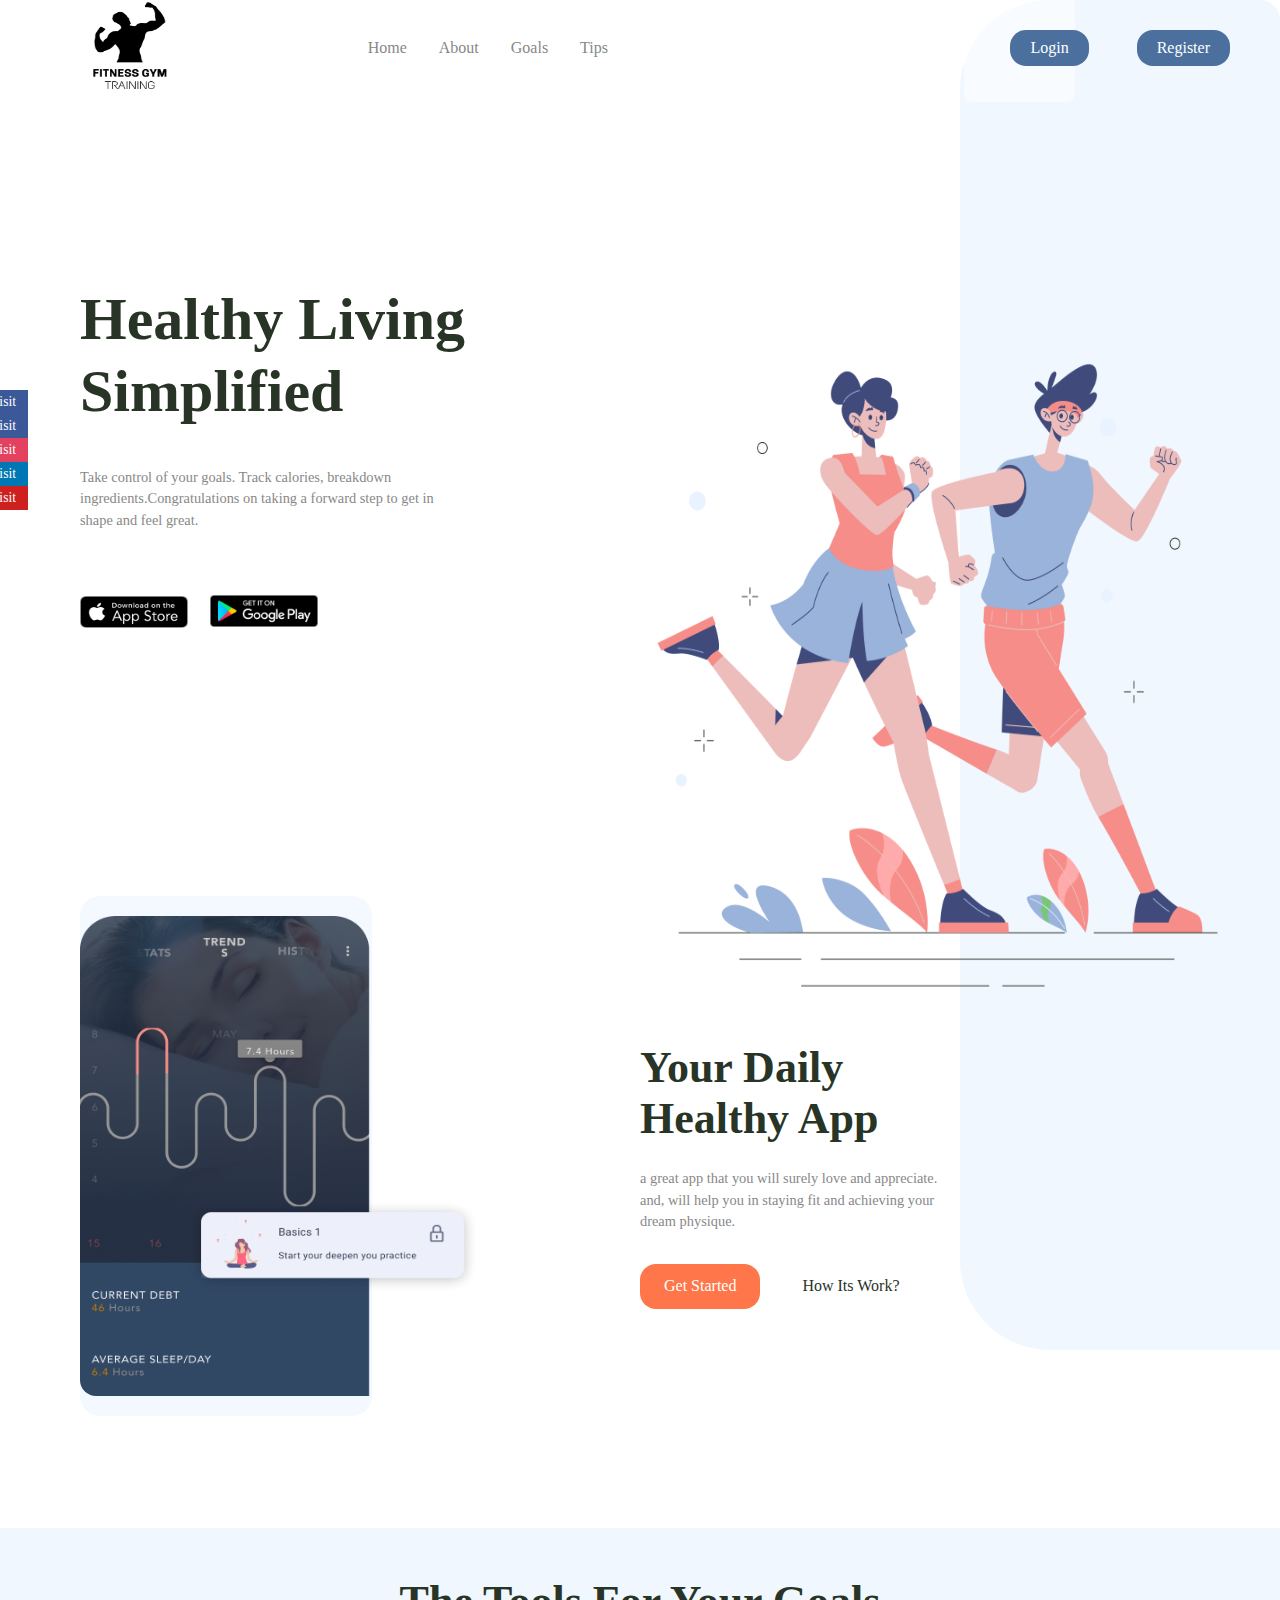
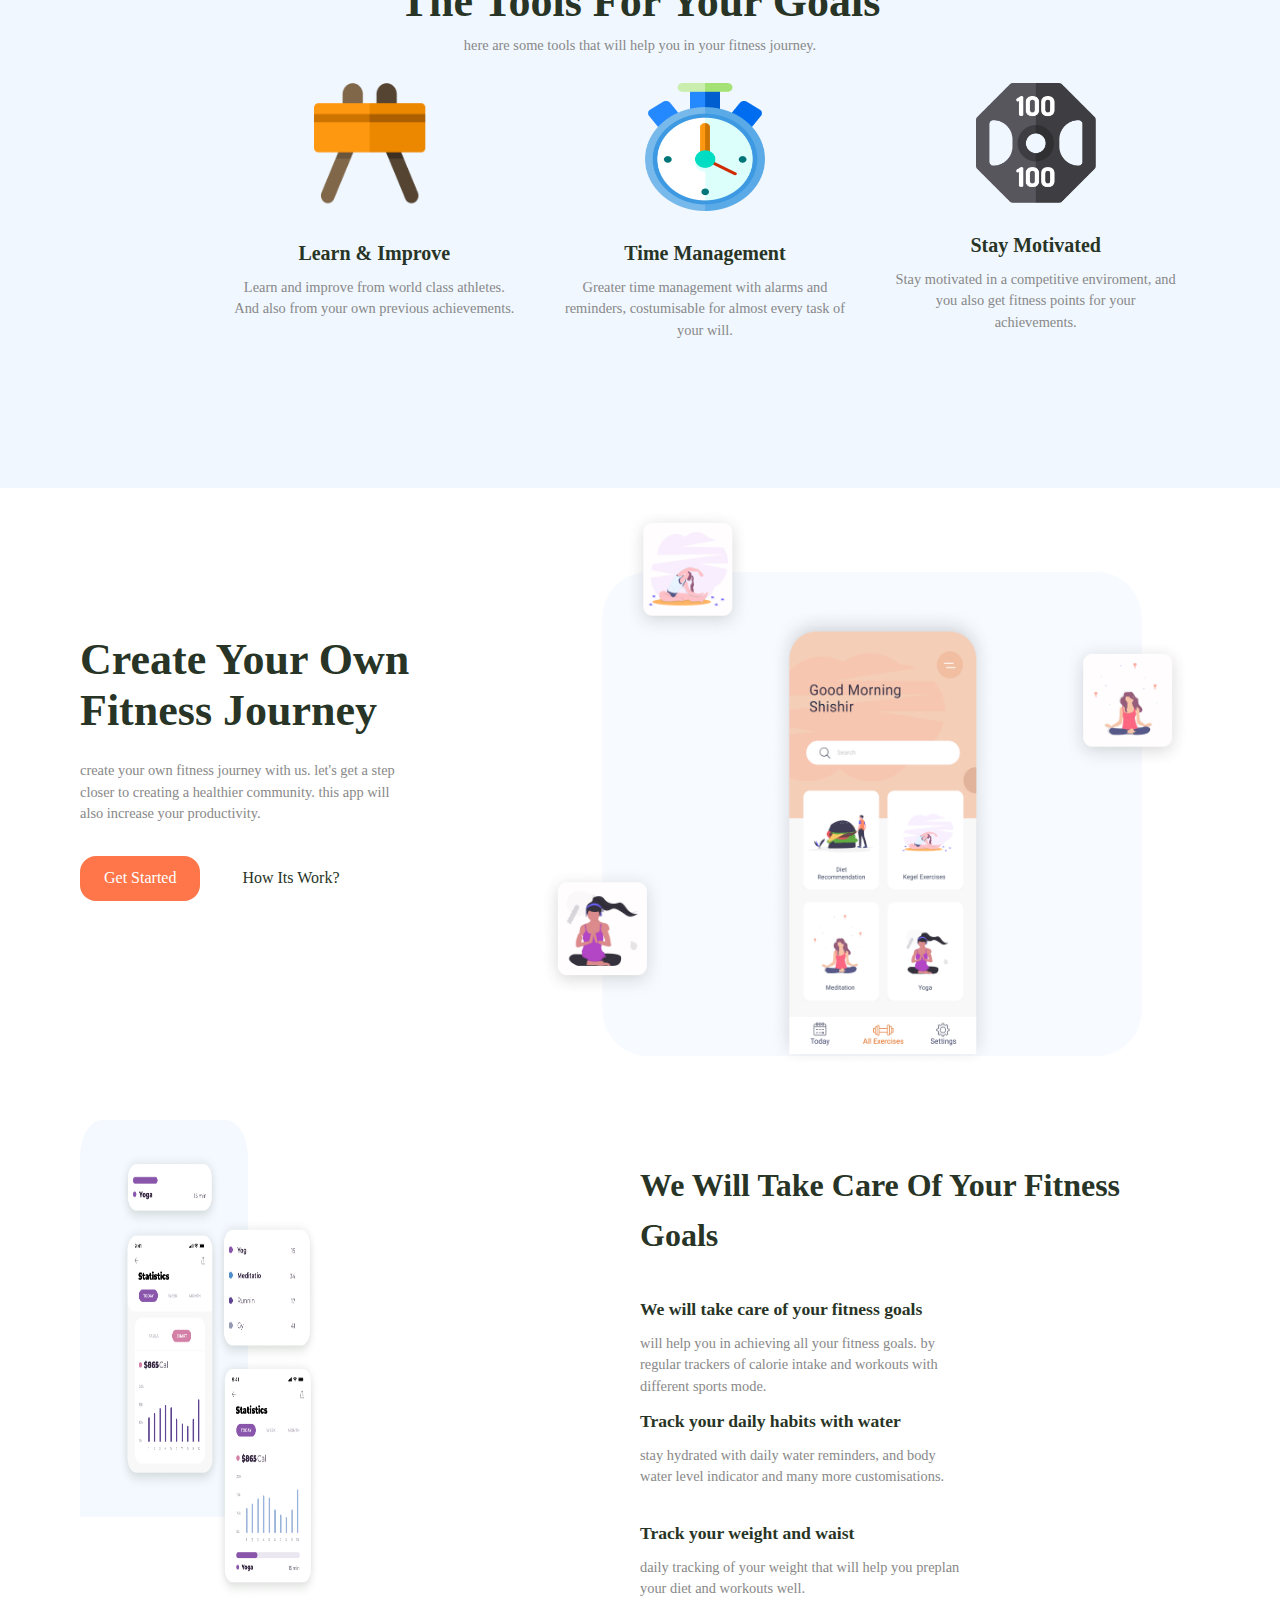
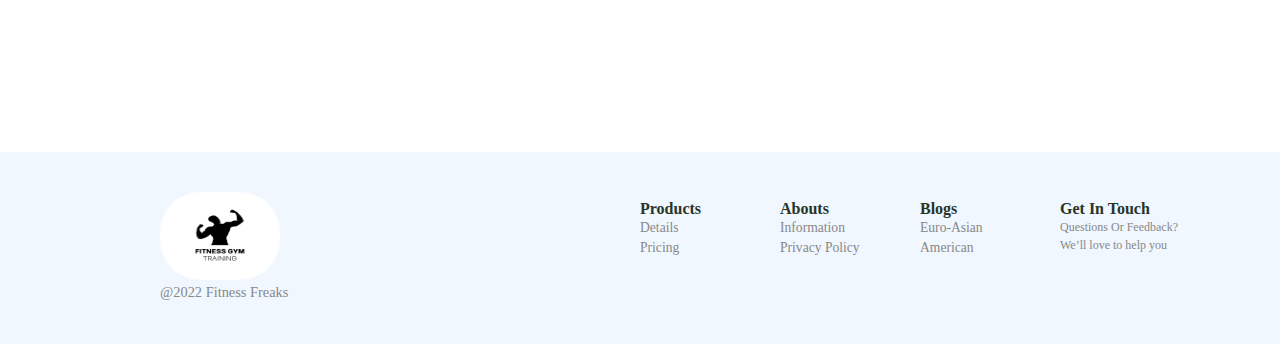
<file: index.html>
<!DOCTYPE html>
<html lang="en">
  <head>
    <meta charset="UTF-8" />
    <meta http-equiv="X-UA-Compatible" content="IE=edge" />
    <meta name="viewport" content="width=device-width, initial-scale=1.0" />
    <link
      rel="stylesheet"
      href="https://cdnjs.cloudflare.com/ajax/libs/font-awesome/5.15.0/css/all.min.css"
      integrity="sha512-BnbUDfEUfV0Slx6TunuB042k9tuKe3xrD6q4mg5Ed72LTgzDIcLPxg6yI2gcMFRyomt+yJJxE+zJwNmxki6/RA=="
      crossorigin="anonymous"
      referrerpolicy="no-referrer"
    />
    <title> Fitness Freaks </title>
    <link rel="stylesheet" href="CSS/style.css" />
  </head>
  <body>
    <header>
      <nav>
        <!-- left side menu  -->
        <div class="left-side-menu">
          <div class="logo">
            <a href="#">
              <img src="images/logo1.png" class="logoimg" alt="logo" style="width: 180px; height: 150px;" />
            </a>
          </div>

          <div class="sub-menu">
            <a href="#">
              <li>Home</li>
            </a>
            <a href="#section-two">
              <li>About</li>
            </a>
            <a href="#section-third">
              <li>Goals</li>
            </a>
            <a href="#section-five">
              <li>Tips</li>
            </a>
          </div>
        </div>

        <!-- right side menu  -->
        <div class="right-side-menu">
          <div class="sub-menu">
            <a href="LOGIN.HTML">
              <button>Login</button>
            </a>
            <button>Register</button>
          </div>
        </div>
      </nav>
    </header>

    <!-- -------------- our hero section start----------------- -->
    <section class="main-hero-section">
      <!-- left side code   -->
      <div class="hero-left-side">
        <h1>Healthy living simplified</h1>
        <p>
          Take control of your goals. Track calories, breakdown
          ingredients.Congratulations on taking a forward step to get in shape
          and feel great.
        </p>
        <div class="button-group">
          <a href="https://www.apple.com/in/app-store/">
            <img
              src="images/appstore.png"
              alt="appstore"
              class="appStore"
            />
          </a>
          <a href="https://play.google.com/store/apps/details?id=com.google.android.apps.fitness">
            <img src="images/googlePlay.png" alt="googlePlay" />
          </a>
        </div>
      </div>
      <!-- right side code   -->
      <div class="hero-right-side">
        <img src="images/heropage.png" alt="heropageImg" />
      </div>
    </section>
    <!-- -------------------our 2nd section start ----------------- -->

    <section class="common-section" id="section-two">
      <!-- left side of section 2  -->
      <div class="left-side">
        <figure>
          <img id= "sec2" src="images/section2pic.png" alt="section2" />
        </figure>
      </div>

      <!-- right side of section 2  -->
      <div class="right-side">
        <h2>Your Daily Healthy App</h2>
        <p>
          A great app that you will surely love and appreciate. And, will help you in staying fit and achieving your dream physique.
        </p>
        <div class="button-group">
          <button class="common-button">get started</button>
          <button class="common-button-normal">how its work?</button>
        </div>
      </div>
    </section>

    <!----------------- our 3rd section start --------------------->
    <section class="section-third" id="section-third">
      <h2>The Tools For Your Goals</h2>
      <p id="here">
        here are some tools that will help you in your fitness journey.
      </p><br><br>
      <div class="section-third-task">
        <div class="task-1">
          <img src="images/sectionIcon1.png" alt="icon1" />
          <h3>Learn & Improve</h3>
          <p>
            Learn and improve from world class athletes. And also from your own previous achievements.
          </p>
        </div>

        <div class="task-2">
          <img src="images/sectionIcon2.png" alt="icon1" />
          <h3>Time Management</h3>
          <p>
            Greater time management with alarms and reminders, costumisable for almost every task of your will.
          </p>
        </div>

        <div class="task-3">
          <img src="images/sectionIcon3.png" alt="icon1" />
          <h3>Stay Motivated</h3>
          <p>
            Stay motivated in a competitive enviroment, and you also get fitness points for your achievements.
          </p>
    </section>
    <!-- ---------------- our 4th section start -------------------->

    <section class="common-section" id="section-four">
      <!-- right side of section 2  -->
      <div class="right-side">
        <h2>Create Your Own Fitness Journey</h2>
        <p>
          Create your own fitness journey with us. Let's get a step closer to creating a healthier community. This app will also increase your productivity. 
        </p>
        <div class="button-group">
          <button class="common-button">get started</button>
          <button class="common-button-normal">how its work?</button>
        </div>
      </div>

      <!-- left side of section 2  -->
      <div class="left-side">
        <img src="images/section4img.png" alt="section2" />
      </div>
    </section>

    <!-- --------------- our 5th section start ----------------->

    <section class="common-section" id="section-five">
      <!-- left side of section 2  -->
      <div class="left-side">
        <img src="images/section5.png" alt="section5" />
      </div>

      <!-- right side of section 2  -->
      <div class="right-side">
        <h2>We Will Take Care Of Your Fitness Goals</h2>

        <div class="fitness-goals">
          <div class="rule1">
            <h3>
              <i class="fas fa-heart"></i> We will take care of your fitness
              goals
            </h3>
            <p>
              Will help you in achieving all your fitness goals. By regular trackers of calorie intake and workouts with
			  different sports mode.
            </p>
          </div>

          <div class="rule2">
            <h3>
              <i class="fas fa-heart"></i> Track your daily habits with water
            </h3>
            <p>
              Stay hydrated with daily water reminders, and body water level indicator and many more customisations.			  
            </p>
          </div>

          <div class="rule3">
            <h3><i class="fas fa-heart"></i> Track your weight and waist</h3>
            <p>
              Daily tracking of your weight that will help you preplan your diet and workouts well. 
            </p>
          </div>
        </div>
      </div>
    </section>

    <!-- --------------------- our 6th section start--------------------->

    <footer>
      <div class="logo-div">
        <img src="images/logo1.png" alt="logo" />
        <p>@2022 Fitness Freaks</p>
      </div>

      <div class="footer-menu">
        <div class="footer-div-2">
          <h4>Products</h4>
          <a href="#"><li>Details</li></a>
          <a href="#"><li>Pricing</li></a>
        </div>

        <div class="footer-div-3">
          <h4>Abouts</h4>
          <a href="#"><li>Information</li></a>
          <a href="#"><li>Privacy Policy</li></a>
        </div>

        <div class="footer-div-4">
          <h4>Blogs</h4>
          <a href="#"><li>Euro-Asian</li></a>
          <a href="#"><li>American</li></a>
        </div>

        <div class="footer-div-5">
          <h4>Get In Touch</h4>
          <a href="#"><li>Questions Or Feedback?</li></a>
          <a href="#"><li>We’ll love to help you</li></a>
        </div>
      </div>
    </footer>

    <!-------------- our 7th section  social media start ----------------- -->

    <div class="icon-bar">
      <a href="https://www.facebook.com/arnold" class="facebook" target="_blank">
        click here to visit <i class="fab fa-facebook-square"></i>
      </a>

      <a href="https://t.me/AASchwarzenegger" class="telegram" target="_blank">
        click here to visit <i class="fab fa-telegram-plane"></i>
      </a>

      <a
        href="https://instagram.com/cbum?igshid=YmMyMTA2M2Y="
        class="instagram"
        target="_blank"
      >
        click here to visit <i class="fab fa-instagram"></i>
      </a>

      <a href="https://www.linkedin.com/in/arnold-schwarzenegger" class="linkedin" target="_blank">
        click here to visit <i class="fab fa-linkedin"></i>
      </a>

      <a
        href="https://www.youtube.com/@ChrisBumstead"
        class="youtube"
        target="_blank"
      >
        click here to visit <i class="fab fa-youtube-square"></i>
      </a>
    </div>
  </body>
</html>
</file>
<file: CSS/style.css>
* {
  margin: 0;
  padding: 0;
  box-sizing: border-box;
}

html {
  font-size: 62.5%;
  scroll-behavior: smooth;
}

body {
  --main-color: #283526;
  --primry-color: #888888;
  --button-background: #4b709e;
  --primary-button-background: #fe7649;
  --background-color: #f0f7ff;
}

h1,
h2 {
  font-family: Avenir LT Std;
  color: var(--main-color);
}

h4,
h3 {
  font-family: "muli";
  color: var(--main-color);
}

h3 {
  font-weight: 750;
  font-size: 2.2rem;
  line-height: 6rem;
  text-transform: capitalize;
}

p,
a,
li,
button {
  font-family: "muli";
  color: var(--primry-color);
}

p {
  font-size: 1.8rem;
  line-height: 150%;
  font-style: normal;
  font-weight: normal;
}

a {
  text-decoration: none;
  cursor: pointer;
}

li {
  list-style: none;
}

button {
  padding: 1rem 3rem;
  border-radius: 2rem;
  border: none;
  outline: none;
  line-height: 3.6rem;
  text-transform: capitalize;
  cursor: pointer;
  font-style: normal;
  font-weight: normal;
  font-size: 2rem;
}

/* ------------------------- our menu style ----------------------- */
header {
  padding: 0 20rem;
}

header nav {
  display: flex;
  justify-content: space-between;
  align-items: center;
  width: 100%;
  height: 12rem;
}

header nav .left-side-menu {
  display: flex;
  justify-content: space-between;
  align-items: center;
  width: 50%;
}

header nav .left-side-menu a img {
  width: 13rem;
  height: 5.5rem;
}

header nav .left-side-menu .sub-menu {
  height: inherit;
  display: flex;
  position: relative;
  z-index: 99;
}

.logoimg{
  margin-left: -40px;
}

header nav .left-side-menu .sub-menu a {
  margin-right: 4rem;
}

header nav .left-side-menu .sub-menu a li {
  font-size: 2rem;
  line-height: 3.6rem;
  text-transform: capitalize;
  transition: all 0.2s;
}

header nav .left-side-menu .sub-menu a li:hover {
  color: var(--button-background);
}

/* right side menu css style  */

header .right-side-menu {
  width: 50%;
  display: flex;
  justify-content: end;
}

header .right-side-menu .sub-menu {
  width: 100%;
  height: inherit;
  display: flex;
  align-items: center;
  justify-content: flex-end;
}

header .right-side-menu .sub-menu a {
  margin-right: 4rem;
  padding: 0.7rem 2rem;
  background: rgba(255, 255, 255, 0.5);
  font-size: 2rem;
  cursor: pointer;
  border-radius: 1rem;
  position: relative;
  z-index: 9;
}

header .right-side-menu .sub-menu button {
  padding: 0.5rem 2.5rem;
  background-color: var(--button-background);
  color: #fff;
  position: relative;
  z-index: 9;
  margin: 30px;
}
.right-side-menu .sub-menu button:last-child {
  margin-right: -30px;
}

header .right-side-menu .sub-menu button:hover {
  background: #1b3d68;
}

header .right-side-menu .sub-menu a li:hover {
  color: var(--button-background);
}

/* ----------------------- our hero css style -------------------------- */
.main-hero-section {
  padding: 0 20rem;
  width: 100%;
  height: 100%;
  display: flex;
  justify-content: space-between;
  align-items: center;
  margin-bottom: 10rem;
}

.main-hero-section .hero-left-side {
  width: 50%;
  height: 80vh;
  display: flex;
  justify-content: center;
  align-items: flex-start;
  flex-direction: column;
}

.main-hero-section h1 {
  width: 55rem;
  font-size: 7.5rem;
  line-height: 9rem;
  margin-bottom: 5rem;
  text-transform: capitalize;
}

.main-hero-section p {
  margin-bottom: 8rem;
  width: 45rem;
}

.main-hero-section a img {
  width: 13.5rem;
  height: 4rem;
}

.main-hero-section .button-group .appStore {
  height: 4.3rem;
  margin-bottom: -0.4rem;
}

.main-hero-section .button-group a:first-child {
  margin-right: 2.5rem;
}

/* ------------------- our hero right side css style ---------------------- */
.main-hero-section .hero-right-side {
  width:25%;
  height: 150vh;
  background: var(--background-color);
  position: absolute;
  right: 0;
  top: 0;
  border-radius: 90px 20px 0px 90px;
  display: flex;
  justify-content: center;
  align-items: center;
}

.main-hero-section .hero-right-side img {
  width: 80rem;
  height: 90rem;
  margin-right: 43rem;
}

/* ------------------- our 2nd section left side css style ------------------- */

.common-section {
  width: 100%;
  height: 70rem;
  display: grid;
  grid-template-columns: 1fr 1fr;
  margin-bottom: 9rem;
  padding: 0 20rem;
}

.common-section .left-side {
  width: inherit;
  height: inherit;
}

.common-section .left-side figure {
  width: 36.5rem;
  height: 65rem;
  background: #f3f9ff;
  border-radius: 20px;
}

.common-section .left-side img {
  width: 30rem;
  height: 60rem;
  border-radius: 2rem;
  margin-left: -8rem;
  margin-top: 2.5rem;
}

/* ------------------- our 2nd section right side css style ------------------------ */

.common-section .right-side {
  width: inherit;
  height: inherit;
  display: flex;
  justify-content: center;
  align-items: flex-start;
  flex-direction: column;
}

.common-section .right-side h2 {
  width: 40rem;
  font-style: normal;
  font-size: 5.5rem;
  font-weight: bold;
  line-height: 6.3rem;
  margin-bottom: 3rem;
  text-transform: capitalize;
}

.common-section .right-side p {
  width: 40.3rem;
  height: 9rem;
  text-transform: lowercase;
  margin-bottom: 3rem;
}

.common-section .right-side .common-button {
  padding: 1rem 3rem;
  background-color: var(--primary-button-background);
  margin-right: 2rem;
  color: #fff;
}

.common-section .right-side button:last-child {
  color: var(--main-color);
  background-color: transparent;
}

.common-section .right-side .common-button:hover {
  background: #cc491d;
}

.common-section .right-side .common-button-normal:hover {
  background: var(--primary-button-background);
  color: #f0f7ff;
}

#sec2{
  width: 50rem;
  height: 60rem;
  border-radius: 2rem;
  margin-left: 0rem;
  margin-top: 2.5rem;
}

/* ------------------- our 3rd section  css style ---------------------- */

.section-third {
  width: 100%;
  height: 70rem;
  background: var(--background-color);
  padding: 3rem 20rem;
}

.section-third h2 {
  font-size: 5.5rem;
  margin-bottom: 1rem;
  margin-top: 3rem;
  text-align: center;
}

.section-third p {
  max-width: 300px;
  margin: 0 auto;
  text-align: center;
  padding: 0 1rem;
}
#here{
  max-width: 500px;
}


.section-third .section-third-task {
  display: grid;
  grid-template-columns: 1fr 1fr 1fr;
  grid-column-gap: 4rem;
}

.section-third .section-third-task .task-1,
.section-third .section-third-task .task-2,
.section-third .section-third-task .task-3 {
  padding: 1rem;
  text-align: center;
  transition: all 0.3s linear;
  border-radius: 2rem;
  margin-right: -130px;
}

.section-third .section-third-task .task-1 h3,
.section-third .section-third-task .task-2 h3,
.section-third .section-third-task .task-3 h3 {
  font-size: 2.5rem;
  text-transform: capitalize;
  margin-top: 2rem;
}

.section-third .section-third-task .task-1 img,
.section-third .section-third-task .task-2 img,
.section-third .section-third-task .task-3 img {
  width: 15rem;
  height: 15rem;
  transition: all 0.3s;
}

.section-third .section-third-task .task-1 img,
.section-third .section-third-task .task-2 img {
  height: 16rem;
}

.section-third .section-third-task .task-1:hover > img,
.section-third .section-third-task .task-2:hover > img,
.section-third .section-third-task .task-3:hover > img {
  transform: rotate(360deg);
}

/* ------------------- our 4th section  css style -------------------- */

#section-four .right-side h2 {
  width: 50rem;
}

#section-four .left-side img {
    width: 650px;
    height: inherit;
    margin-right: 10px;
}

/* ------------------- our 5th section  css style------------------------- */

#section-five .left-side img {
  margin: 0;
}

#section-five .right-side {
  justify-content: flex-start;
  padding-top: 5rem;
}

#section-five .right-side h2 {
  width: 63rem;
  font-weight: 900;
  font-size: 4rem;
  line-height: 6.3rem;
}

#section-five .right-side h3 {
  text-transform: none;
}

#section-five .right-side p {
  height: 3rem;
}

#section-five .right-side div {
  margin-bottom: 5rem;
}

.fa-heart {
  color: #f75d5d;
}

/* ------------------- our 6th section Footer css style ------------------------ */

footer {
  width: 100%;
  background: var(--background-color);
  height: auto;
  padding: 5rem 20rem;
  display: grid;
  grid-template-columns: 1fr 1fr;
}

footer img {
  width: 15rem;
  height: 11rem;
  border-radius: 40px;
}

footer .footer-menu {
  margin-top: 1rem;
  margin-right: -10rem;
  display: grid;
  grid-template-columns: 1fr 1fr 1fr 1fr;
}

footer div h4 {
  font-size: 2rem;
  text-transform: capitalize;
}

footer div a {
  font-size: 1.7rem;
  line-height: 150%;
}

footer .footer-div-5 a {
  font-size: 1.5rem;
}

/* ------------------- our 7th section social media css style ------------------------ */

.icon-bar {
  position: fixed;
  top: 50%;
  transform: translateY(-50%);
  z-index: 10;
}

.icon-bar a {
  width: 18rem;
  background: #3b5999;
  color: #fff;
  display: flex;
  justify-content: flex-end;
  align-items: center;
  font-size: 1.7rem;
  padding: 0.5rem;
  transition: all 0.5s linear;
  transform: translateX(-14.5rem);
}

.icon-bar a:hover {
  transform: translateX(0);
}

.icon-bar a .fab {
  padding-left: 1rem;
  font-size: 3rem;
  animation: letszoom 3s linear alternate-reverse infinite;
}

@keyframes letszoom {
  from {
    transform: scale(0.6);
  }
  to {
    transform: scale(0.9);
  }
}

.icon-bar .twitter {
  background: #00aced;
}

.icon-bar .instagram {
  background: #e4405f;
}

.icon-bar .youtube {
  background: #cd201f;
}

.icon-bar .linkedin {
  background: #0077b5;
}

/* ----------------responsive website layout start ---------------------*/

@media (max-width: 1620px) {
  header,
  .main-hero-section,
  .common-section {
    padding: 0 12rem;
  }

  /* .main-hero-section .hero-right-side img {
    width: 95rem;
    height: 95rem;
    margin-right: 30rem;
  } */
}

/* laptop devices  */
@media (max-width: 1280px) {
  header,
  .main-hero-section,
  .common-section {
    padding: 0 10rem;
  }
  html {
    font-size: 50%;
  }

  /* .main-hero-section .hero-right-side img {
    width: 80rem;
    height: 80rem;

    margin-right: 28rem;
    margin-top: 5rem;
  } */
}

/* tablet mode css style   */
@media (max-width: 980px) {
  header,
  .main-hero-section,
  .common-section,
  .section-third {
    padding: 0 8rem;
  }

  /* .main-hero-section .hero-right-side {
    width: 100%;
    position: relative;
    background: transparent;
    display: flex;
    justify-content: center;
    align-items: center;
  } */
/* 
  .main-hero-section .hero-right-side img {
    width: 60rem;
    height: 60rem;
    margin-right: 0;
    margin-top: 5rem;
  } */

  .common-section {
    width: 100%;
    height: auto;
    display: grid;
    grid-template-columns: 1fr;
  }

  .common-section .left-side figure {
    height: 55rem;
  }

  .common-section .left-side figure img {
    height: 50rem;
    margin-left: 5rem;
    width: 35rem;
  }

  .common-section .right-side {
    margin-top: 6rem;
    justify-content: start;
    height: auto;
  }

  .common-section .right-side h2 {
    font-size: 4.5rem;
    width: 35rem;
  }

  /* section 3 style  */
  .section-third {
    height: auto;
    padding: 0 5rem;
    padding-bottom: 5rem;
  }

  .section-third h2 {
    width: auto;
    padding: 0 1rem;
    font-size: 4.5rem;
    line-height: 6rem;
    padding-top: 5rem;
  }

  .section-third .section-third-task {
    display: grid;
    grid-template-columns: 1fr;
    grid-column-gap: 4rem;
    padding: 0;
  }

  .section-third .section-third-task .task-1 img,
  .section-third .section-third-task .task-2 img,
  .section-third .section-third-task .task-3 img {
    width: 15rem;
    height: 15rem;
  }

  .section-third .section-third-task .task-2 {
    margin: 2rem 0;
  }

  /* section 4 style  */

  #section-four .right-side {
    order: 2;
  }

  #section-four .right-side h2 {
    width: 40rem;
  }

  /* section 5 style  */

  #section-five .right-side {
    order: 2;
  }

  #section-five .right-side h2 {
    width: 40rem;
    font-size: 3.5rem;
    line-height: 4.2rem;
  }

  #section-five .left-side img {
    height: 38rem;
    width: 38rem;
    margin-top: 5rem;
  }

  /* section 6 style  */
  footer {
    width: 100%;
    padding: 3rem 5rem;
    display: grid;
    grid-template-columns: none;
  }

  footer .footer-menu {
    display: grid;
    grid-template-columns: 1fr 1fr 1fr 1fr;
  }

  footer .footer-menu h4 {
    font-size: 1.5rem;
  }

  /* icons bar  */
  .icon-bar {
    top: 35%;
  }
}

/* mobile devices */
@media (max-width: 770px) {
  header,
  .main-hero-section,
  .common-section {
    padding: 0 5rem;
  }

  header nav {
    padding-top: 1rem;
    display: flex;
    flex-flow: column;
    align-items: flex-start;
  }

  header nav .left-side-menu {
    width: 100%;
    display: block;
    order: 2;
  }

  header nav .left-side-menu img {
    display: block;
    width: 100%;
  }

  header .left-side-menu .sub-menu {
    width: 100%;
    display: block;
  }

  header nav .left-side-menu .sub-menu a {
    margin-right: 2rem;
  }

  header nav .left-side-menu .sub-menu a li {
    font-size: 1.7rem;
  }

  header nav .right-side-menu {
    width: 100%;
    order: 1;
  }

  header nav .right-side-menu .sub-menu a {
    width: 10rem;
    height: 3.5rem;
    border: 0.1rem solid var(--main-color);
    border-radius: 2rem;
    display: flex;
    justify-content: center;
    align-items: center;
    margin-right: 1rem;
  }

  header nav .right-side-menu .sub-menu a li {
    font-size: 1.5rem;
    margin-right: 0;
    text-transform: uppercase;
  }

  header nav .right-side-menu .sub-menu button {
    width: 13rem;
    font-size: 1.5rem;
    text-transform: uppercase;
  }

  /* hero section css style  */
  .main-hero-section {
    width: 100%;
    height: 80vh;
    display: flex;
    flex-flow: column;
  }

  .main-hero-section .hero-left-side {
    order: 2;
    width: 100%;
  }

  .main-hero-section .hero-left-side h1 {
    width: 35rem;
    font-size: 5rem;
    line-height: 6rem;
    margin-bottom: 2rem;
  }

  .main-hero-section .hero-left-side p {
    width: 35rem;
    font-size: 2rem;
    margin-bottom: 5rem;
  }

  /* .main-hero-section .hero-right-side {
    order: 1;
    display: flex;
    justify-content: center;
    align-items: center;
    position: relative;
    background: transparent;
  } */
/* 
  .main-hero-section .hero-right-side img {
    width: 35rem;
    height: 35rem;
    margin: 0;
    margin-top: 4rem;
  }*/
}
</file>
